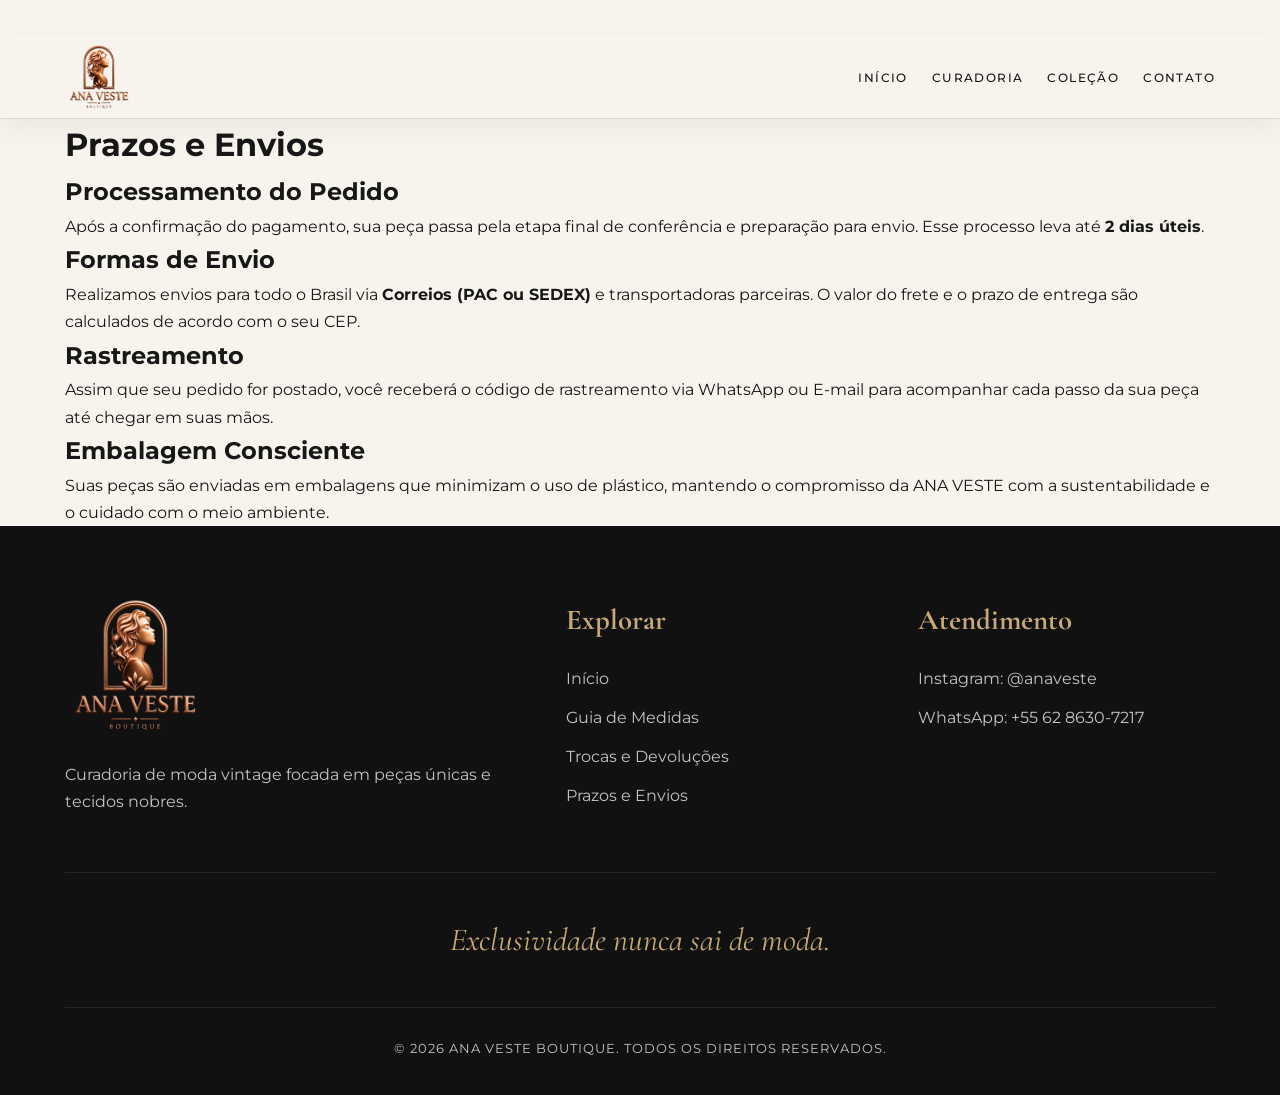
<file: envios.html>
<!DOCTYPE html>
<html lang="pt-br">
<head>
    <meta charset="UTF-8">
    <meta name="viewport" content="width=device-width, initial-scale=1.0">
    <title>Prazos e Envios | ANA VESTE</title>
    <link rel="stylesheet" href="assets/css/style.css">
    <link href="https://fonts.googleapis.com/css2?family=Cormorant+Garamond:ital,wght@0,400;0,600;0,700;1,400&family=Montserrat:wght@300;400;500;600&display=swap" rel="stylesheet">
</head>
<body>
    <header>
        <nav class="container">
            <div class="logo">
                <a href="index.html"><img src="assets/img/logo.png" alt="Ana Veste Boutique"></a>
            </div>
            <ul class="nav-links">
                <li><a href="index.html#home">Início</a></li>
                <li><a href="index.html#sobre">Curadoria</a></li>
                <li><a href="index.html#colecao">Coleção</a></li>
                <li><a href="index.html#contato">Contato</a></li>
            </ul>
        </nav>
    </header>

    <div class="page-header">
        <div class="container">
            <h1>Prazos e Envios</h1>
        </div>
    </div>

    <main class="page-content container">
        <h2>Processamento do Pedido</h2>
        <p>Após a confirmação do pagamento, sua peça passa pela etapa final de conferência e preparação para envio. Esse processo leva até <strong>2 dias úteis</strong>.</p>
        
        <h2>Formas de Envio</h2>
        <p>Realizamos envios para todo o Brasil via <strong>Correios (PAC ou SEDEX)</strong> e transportadoras parceiras. O valor do frete e o prazo de entrega são calculados de acordo com o seu CEP.</p>
        
        <h2>Rastreamento</h2>
        <p>Assim que seu pedido for postado, você receberá o código de rastreamento via WhatsApp ou E-mail para acompanhar cada passo da sua peça até chegar em suas mãos.</p>
        
        <h2>Embalagem Consciente</h2>
        <p>Suas peças são enviadas em embalagens que minimizam o uso de plástico, mantendo o compromisso da ANA VESTE com a sustentabilidade e o cuidado com o meio ambiente.</p>
    </main>

    <footer id="contato">
        <div class="container">
            <div class="footer-grid">
                <div class="footer-brand">
                    <img src="assets/img/logo.png" alt="Ana Veste Boutique Logo">
                    <p>Curadoria de moda vintage focada em peças únicas e tecidos nobres.</p>
                </div>
                <div class="footer-nav">
                    <h3 class="footer-title">Explorar</h3>
                    <ul class="footer-links">
                        <li><a href="index.html">Início</a></li>
                        <li><a href="guia-medidas.html">Guia de Medidas</a></li>
                        <li><a href="trocas.html">Trocas e Devoluções</a></li>
                        <li><a href="envios.html">Prazos e Envios</a></li>
                    </ul>
                </div>
                <div class="footer-contact">
                    <h3 class="footer-title">Atendimento</h3>
                    <p>Instagram: <a href="https://instagram.com/anaveste" target="_blank">@anaveste</a></p>
                    <p>WhatsApp: +55 62 8630-7217</p>
                </div>
            </div>
            <div class="footer-phrase">
                <p>Exclusividade nunca sai de moda.</p>
            </div>
            <div class="footer-bottom">
                <p>© 2026 ANA VESTE BOUTIQUE. TODOS OS DIREITOS RESERVADOS.</p>
            </div>
        </div>
    </footer>
</body>
</html>
</file>
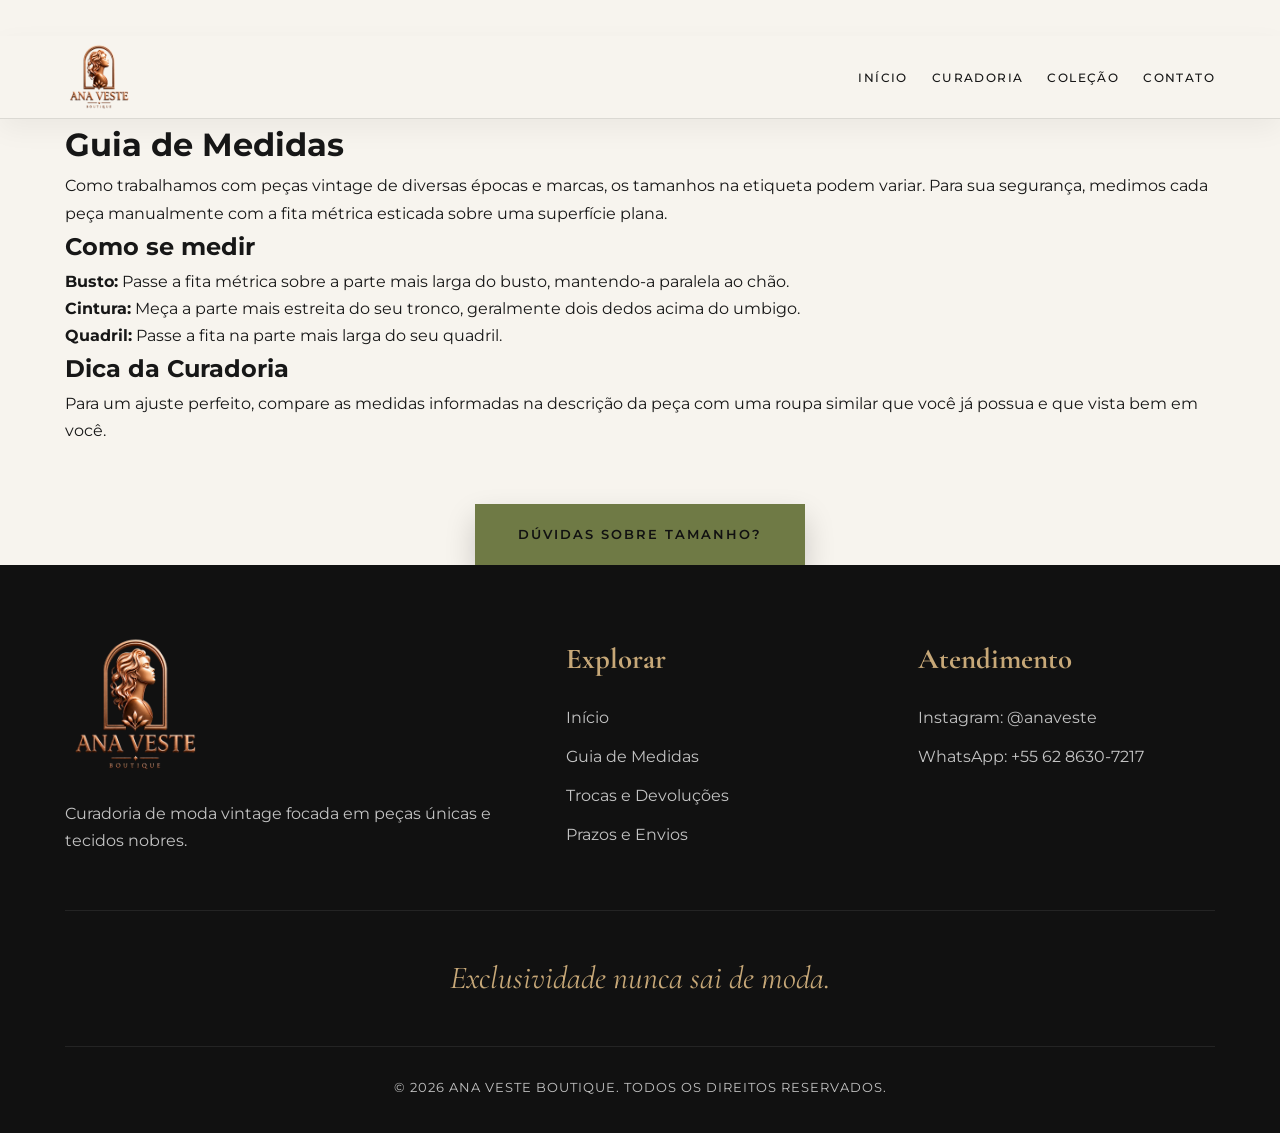
<file: guia-medidas.html>
<!DOCTYPE html>
<html lang="pt-br">
<head>
    <meta charset="UTF-8">
    <meta name="viewport" content="width=device-width, initial-scale=1.0">
    <title>Guia de Medidas | ANA VESTE</title>
    <link rel="stylesheet" href="assets/css/style.css">
    <link href="https://fonts.googleapis.com/css2?family=Cormorant+Garamond:ital,wght@0,400;0,600;0,700;1,400&family=Montserrat:wght@300;400;500;600&display=swap" rel="stylesheet">
</head>
<body>
    <header>
        <nav class="container">
            <div class="logo">
                <a href="index.html"><img src="assets/img/logo.png" alt="Ana Veste Boutique"></a>
            </div>
            <ul class="nav-links">
                <li><a href="index.html#home">Início</a></li>
                <li><a href="index.html#sobre">Curadoria</a></li>
                <li><a href="index.html#colecao">Coleção</a></li>
                <li><a href="index.html#contato">Contato</a></li>
            </ul>
        </nav>
    </header>

    <div class="page-header">
        <div class="container">
            <h1>Guia de Medidas</h1>
        </div>
    </div>

    <main class="page-content container">
        <p>Como trabalhamos com peças vintage de diversas épocas e marcas, os tamanhos na etiqueta podem variar. Para sua segurança, medimos cada peça manualmente com a fita métrica esticada sobre uma superfície plana.</p>
        
        <h2>Como se medir</h2>
        <p><strong>Busto:</strong> Passe a fita métrica sobre a parte mais larga do busto, mantendo-a paralela ao chão.</p>
        <p><strong>Cintura:</strong> Meça a parte mais estreita do seu tronco, geralmente dois dedos acima do umbigo.</p>
        <p><strong>Quadril:</strong> Passe a fita na parte mais larga do seu quadril.</p>
        
        <h2>Dica da Curadoria</h2>
        <p>Para um ajuste perfeito, compare as medidas informadas na descrição da peça com uma roupa similar que você já possua e que vista bem em você.</p>
        
        <div style="margin-top: 60px; text-align: center;">
            <a href="https://wa.me/556286307217" class="btn" style="background-color: var(--accent); border-color: var(--accent);">Dúvidas sobre tamanho?</a>
        </div>
    </main>

    <footer id="contato">
        <div class="container">
            <div class="footer-grid">
                <div class="footer-brand">
                    <img src="assets/img/logo.png" alt="Ana Veste Boutique Logo">
                    <p>Curadoria de moda vintage focada em peças únicas e tecidos nobres.</p>
                </div>
                <div class="footer-nav">
                    <h3 class="footer-title">Explorar</h3>
                    <ul class="footer-links">
                        <li><a href="index.html">Início</a></li>
                        <li><a href="guia-medidas.html">Guia de Medidas</a></li>
                        <li><a href="trocas.html">Trocas e Devoluções</a></li>
                        <li><a href="envios.html">Prazos e Envios</a></li>
                    </ul>
                </div>
                <div class="footer-contact">
                    <h3 class="footer-title">Atendimento</h3>
                    <p>Instagram: <a href="https://instagram.com/anaveste" target="_blank">@anaveste</a></p>
                    <p>WhatsApp: +55 62 8630-7217</p>
                </div>
            </div>
            <div class="footer-phrase">
                <p>Exclusividade nunca sai de moda.</p>
            </div>
            <div class="footer-bottom">
                <p>© 2026 ANA VESTE BOUTIQUE. TODOS OS DIREITOS RESERVADOS.</p>
            </div>
        </div>
    </footer>
</body>
</html>
</file>
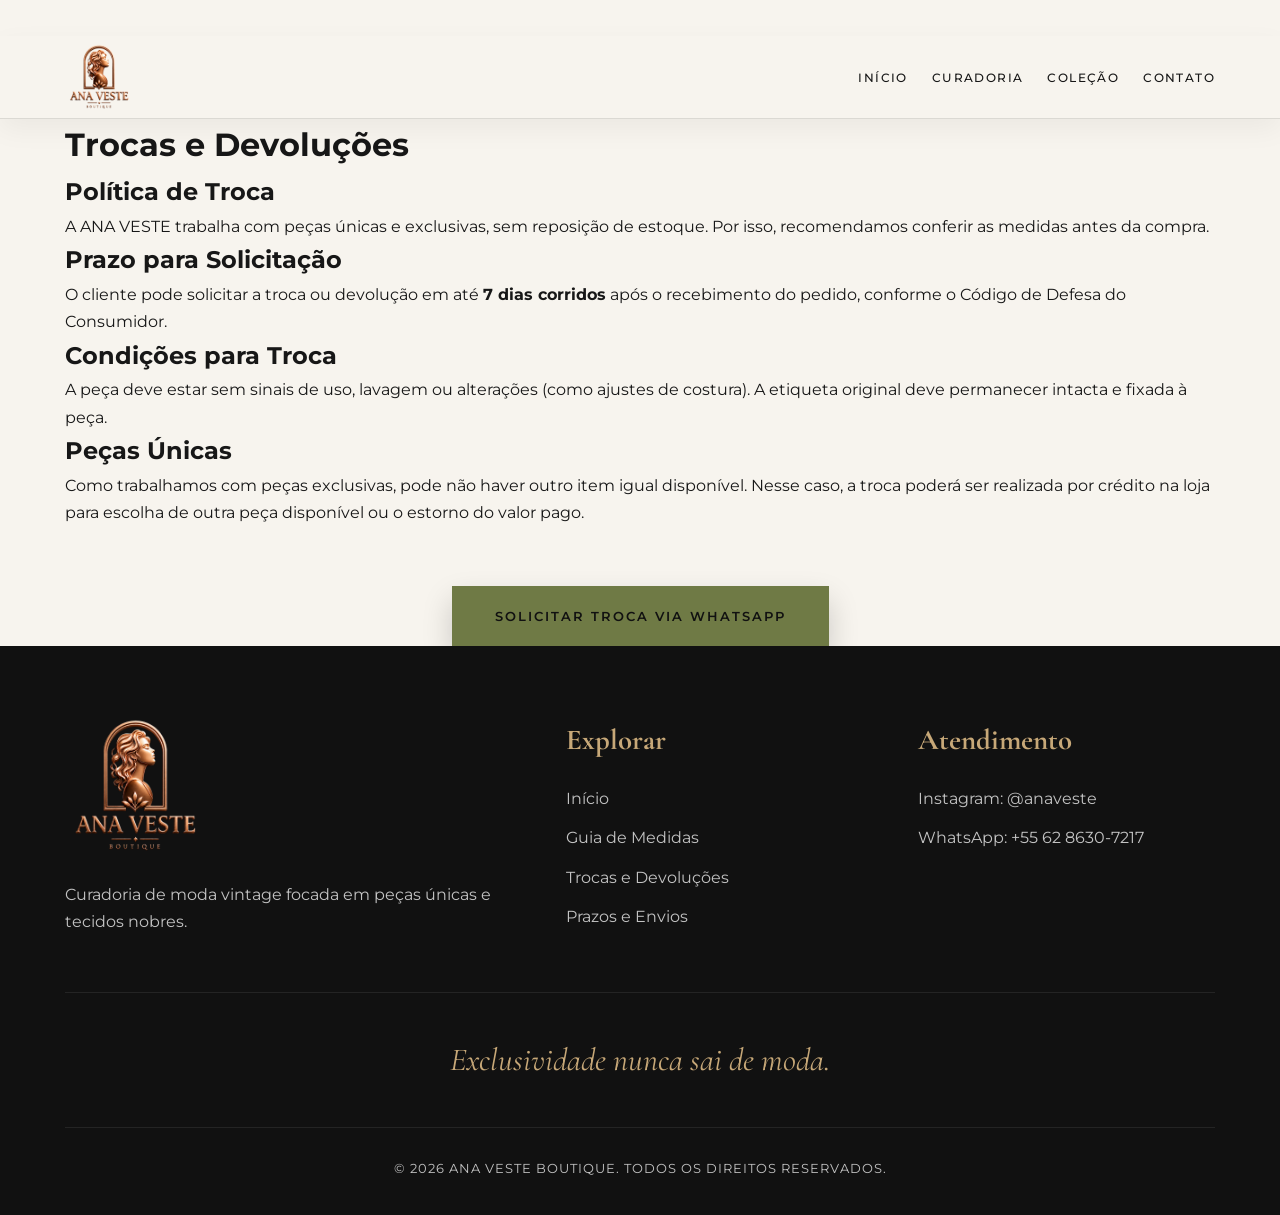
<file: trocas.html>
<!DOCTYPE html>
<html lang="pt-br">
<head>
    <meta charset="UTF-8">
    <meta name="viewport" content="width=device-width, initial-scale=1.0">
    <title>Trocas e Devoluções | ANA VESTE</title>
    <link rel="stylesheet" href="assets/css/style.css">
    <link href="https://fonts.googleapis.com/css2?family=Cormorant+Garamond:ital,wght@0,400;0,600;0,700;1,400&family=Montserrat:wght@300;400;500;600&display=swap" rel="stylesheet">
</head>
<body>
    <header>
        <nav class="container">
            <div class="logo">
                <a href="index.html"><img src="assets/img/logo.png" alt="Ana Veste Boutique"></a>
            </div>
            <ul class="nav-links">
                <li><a href="index.html#home">Início</a></li>
                <li><a href="index.html#sobre">Curadoria</a></li>
                <li><a href="index.html#colecao">Coleção</a></li>
                <li><a href="index.html#contato">Contato</a></li>
            </ul>
        </nav>
    </header>

    <div class="page-header">
        <div class="container">
            <h1>Trocas e Devoluções</h1>
        </div>
    </div>

    <main class="page-content container">
        <h2>Política de Troca</h2>
        <p>A ANA VESTE trabalha com peças únicas e exclusivas, sem reposição de estoque. Por isso, recomendamos conferir as medidas antes da compra.</p>
        
        <h2>Prazo para Solicitação</h2>
        <p>O cliente pode solicitar a troca ou devolução em até <strong>7 dias corridos</strong> após o recebimento do pedido, conforme o Código de Defesa do Consumidor.</p>
        
        <h2>Condições para Troca</h2>
        <p>A peça deve estar sem sinais de uso, lavagem ou alterações (como ajustes de costura). A etiqueta original deve permanecer intacta e fixada à peça.</p>
        
        <h2>Peças Únicas</h2>
        <p>Como trabalhamos com peças exclusivas, pode não haver outro item igual disponível. Nesse caso, a troca poderá ser realizada por crédito na loja para escolha de outra peça disponível ou o estorno do valor pago.</p>
        
        <div style="margin-top: 60px; text-align: center;">
            <a href="https://wa.me/556286307217" class="btn" style="background-color: var(--accent); border-color: var(--accent);">Solicitar Troca via WhatsApp</a>
        </div>
    </main>

    <footer id="contato">
        <div class="container">
            <div class="footer-grid">
                <div class="footer-brand">
                    <img src="assets/img/logo.png" alt="Ana Veste Boutique Logo">
                    <p>Curadoria de moda vintage focada em peças únicas e tecidos nobres.</p>
                </div>
                <div class="footer-nav">
                    <h3 class="footer-title">Explorar</h3>
                    <ul class="footer-links">
                        <li><a href="index.html">Início</a></li>
                        <li><a href="guia-medidas.html">Guia de Medidas</a></li>
                        <li><a href="trocas.html">Trocas e Devoluções</a></li>
                        <li><a href="envios.html">Prazos e Envios</a></li>
                    </ul>
                </div>
                <div class="footer-contact">
                    <h3 class="footer-title">Atendimento</h3>
                    <p>Instagram: <a href="https://instagram.com/anaveste" target="_blank">@anaveste</a></p>
                    <p>WhatsApp: +55 62 8630-7217</p>
                </div>
            </div>
            <div class="footer-phrase">
                <p>Exclusividade nunca sai de moda.</p>
            </div>
            <div class="footer-bottom">
                <p>© 2026 ANA VESTE BOUTIQUE. TODOS OS DIREITOS RESERVADOS.</p>
            </div>
        </div>
    </footer>
</body>
</html>
</file>
<file: assets/css/style.css>
/* =========================
   VARIÁVEIS
========================= */
:root {
    --primary: #8B4513;
    --secondary: #D2B48C;
    --accent: #556B2F;

    --bg-light: #FDFBF7;
    --bg-dark: #1A1A1A;

    --text-main: #222222;
    --text-muted: #666666;
    --text-light: #FFFFFF;

    --font-heading: 'Cormorant Garamond', serif;
    --font-body: 'Montserrat', sans-serif;

    --container-width: 1200px;

    --transition: all 0.35s ease;
}

/* =========================
   RESET
========================= */
* {
    margin: 0;
    padding: 0;
    box-sizing: border-box;
}

html {
    scroll-behavior: smooth;
}

body {
    font-family: var(--font-body);
    background: var(--bg-light);
    color: var(--text-main);
    line-height: 1.7;
    -webkit-font-smoothing: antialiased;
}

img {
    max-width: 100%;
    display: block;
}

a {
    text-decoration: none;
    color: inherit;
    transition: var(--transition);
}

ul {
    list-style: none;
}

.container {
    max-width: var(--container-width);
    margin: 0 auto;
    padding: 0 25px;
}

/* =========================
   HEADER
========================= */
header {
    background: rgba(253, 251, 247, 0.97);
    backdrop-filter: blur(8px);

    position: fixed;
    top: 0;

    width: 100%;

    z-index: 1000;

    border-bottom: 1px solid rgba(0,0,0,0.05);
}

nav {
    display: flex;
    justify-content: space-between;
    align-items: center;

    min-height: 82px;
}

.logo img {
    height: 76px;
    object-fit: contain;
}



/* =========================
   MENU
========================= */
.nav-links {
    display: flex;
    align-items: center;
    gap: 28px;
}

.nav-links a {
    font-size: 0.76rem;
    font-weight: 500;

    text-transform: uppercase;
    letter-spacing: 2px;

    color: var(--text-main);
}

.nav-links a:hover {
    color: var(--primary);
}

/* =========================
   BOTÃO RASTREIO
========================= */
.btn-rastreio {
    display: inline-block;

    padding: 10px 18px;

    border: 1px solid var(--primary);
    border-radius: 999px;

    color: var(--primary);

    font-size: 0.72rem;
    font-weight: 600;
    letter-spacing: 1.4px;
}

.btn-rastreio:hover {
    background: var(--primary);
    color: #fff;
}

/* =========================
   HERO
========================= */
.hero {
    height: 100vh;

    padding-top: 82px;

    background:
        linear-gradient(rgba(0,0,0,0.20), rgba(0,0,0,0.20)),
        url('../img/hero_banner.png');

    background-size: cover;
    background-position: top center;

    display: flex;
    align-items: center;

    color: var(--text-light);
}

.hero-content {
    max-width: 800px;
}

.hero h1 {
    font-family: var(--font-heading);

    font-size: 5.2rem;
    line-height: 1;

    margin-bottom: 28px;

    font-weight: 600;
}

.hero p {
    font-size: 1.35rem;
    font-weight: 300;

    max-width: 620px;

    margin-bottom: 40px;
}

.btn {
    display: inline-block;

    background: var(--primary);
    color: #fff;

    padding: 18px 42px;

    border-radius: 999px;

    text-transform: uppercase;
    letter-spacing: 2px;

    font-size: 0.82rem;
    font-weight: 600;
}

.btn:hover {
    transform: translateY(-2px);
}

/* =========================
   SOBRE
========================= */
.about {
    padding: 90px 0 60px;
}

.about-grid {

    display: grid;

    grid-template-columns: 1fr 1fr;

    gap: 70px;

    align-items: center;
}

.about-image img {

    border-radius: 18px;
}

.about-text h2 {

    font-family: var(--font-heading);

    font-size: clamp(2.4rem, 7vw, 4.8rem);

    line-height: 0.98;

    letter-spacing: -1px;

    max-width: 320px;

    color: var(--primary);

    margin-bottom: 24px;
}

.about-text p {

    color: var(--text-muted);

    margin-bottom: 16px;

    font-size: 1rem;

    line-height: 1.8;
}

/* =========================
   FOTO EDITORIAL
========================= */
.editorial-banner {
    padding: 10px 0 45px;
}

.editorial-banner .container {
    position: relative;
}

.editorial-banner img {
    width: 100%;
    height: 520px;

    object-fit: cover;

    border-radius: 14px;
}

/* sombra sobre imagem */
.editorial-banner .container::after {
    content: "";

    position: absolute;
    inset: 0;

    border-radius: 14px;

    background:
        linear-gradient(
            to top,
            rgba(0,0,0,0.55),
            rgba(0,0,0,0.05)
        );
}

/* texto editorial */
.editorial-text {
    position: absolute;

    left: 40px;
    bottom: 40px;

    z-index: 2;

    max-width: 460px;

    color: #fff;
}

.editorial-text h2 {
    font-family: var(--font-heading);

    font-size: 3.1rem;
    line-height: 1.05;

    margin-bottom: 14px;
}

.editorial-text p {
    font-size: 1rem;
    line-height: 1.7;

    color: rgba(255,255,255,0.92);
}

/* =========================
   COLEÇÃO
========================= */
.collection {
    padding: 60px 0 70px;
}

/* título seção */
.section-title {
    text-align: center;

    margin-bottom: 45px;
}

.section-title h2 {
    font-family: var(--font-heading);

    font-size: 4rem;

    color: var(--primary);

    margin-bottom: 10px;
}

.section-title p {
    color: var(--text-muted);
}

/* grid produtos */
.product-grid {
    display: grid;

    grid-template-columns:
        repeat(auto-fill, minmax(340px, 1fr));

    gap: 22px;
}

/* card */
.product-card {
    background: #fff;

    transition: var(--transition);
}

.product-card:hover {
    transform: translateY(-6px);
}

/* imagem */
.product-image {
    position: relative;

    height: 500px;

    overflow: hidden;
}

.product-image img {
    width: 100%;
    height: 100%;

    object-fit: cover;
}

/* tag */
.exclusive-tag {
    position: absolute;

    top: 20px;
    right: 20px;

    background: var(--primary);
    color: #fff;

    padding: 8px 14px;

    font-size: 0.7rem;
    font-weight: 700;

    text-transform: uppercase;
}

/* infos */
.product-info {
    padding: 22px 0;
}

.product-info h3 {
    font-family: var(--font-heading);

    font-size: 2rem;

    margin-bottom: 8px;
}

.price {
    font-size: 1.2rem;
    font-weight: 600;

    color: var(--primary);

    margin-bottom: 12px;
}

/* detalhes dropdown */
.details-dropdown {
    margin: 12px 0 18px;
}

.details-dropdown summary {
    cursor: pointer;

    font-weight: 600;

    list-style: none;
}

.details-dropdown summary::-webkit-details-marker {
    display: none;
}

.details-dropdown summary::after {
    content: " +";
}

.details-dropdown[open] summary::after {
    content: " −";
}

.details-dropdown p {
    margin-top: 10px;

    font-size: 0.95rem;
    line-height: 1.6;

    color: var(--text-muted);
}

/* botão comprar */
.btn-buy {
    display: inline-block;

    width: 100%;

    background: var(--accent);
    color: #fff;

    padding: 15px;

    border-radius: 999px;

    text-align: center;

    font-size: 0.78rem;
    font-weight: 600;

    text-transform: uppercase;
    letter-spacing: 1.5px;

    transition:
        transform 0.22s ease,
        box-shadow 0.22s ease,
        background-color 0.22s ease;
}

.btn-buy:hover {
    background: #25D366;

    transform: translateY(-2px);

    box-shadow:
        0 8px 18px rgba(37, 211, 102, 0.28);
}

/* =========================
   WHATSAPP
========================= */
.whatsapp-float {
    position: fixed;

    right: 28px;
    bottom: 28px;

    width: 48px;
    height: 48px;

    background: transparent;

    border-radius: 50%;

    display: flex;
    justify-content: center;
    align-items: center;

    box-shadow: none;

    z-index: 1000;
}

.whatsapp-float img {
    width: 44px;
    filter: drop-shadow(0 10px 18px rgba(0,0,0,0.22));
}

/* =========================
   FOOTER
========================= */
footer {
    position: relative;

    overflow: hidden;

    background: var(--bg-dark);

    color: rgba(255,255,255,0.75);

    padding: 70px 0 35px;
}

.footer-grid {
    display: grid;

    grid-template-columns: 1.5fr 1fr 1fr;

    gap: 55px;

    margin-bottom: 50px;
}

.footer-brand img {
    height: 140px;

    margin-bottom: 25px;
}

.footer-title {
    font-family: var(--font-heading);

    font-size: 1.8rem;

    color: var(--secondary);

    margin-bottom: 20px;
}

.footer-links li {
    margin-bottom: 12px;
}

.footer-links a:hover,
.footer-contact a:hover {
    color: var(--secondary);

    transform: translateX(4px);
}

.footer-contact p {
    margin-bottom: 12px;
}

.footer-phrase {
    text-align: center;

    padding: 40px 0;

    border-top: 1px solid rgba(255,255,255,0.08);
    border-bottom: 1px solid rgba(255,255,255,0.08);

    margin-bottom: 30px;
}

.footer-phrase p {
    font-family: var(--font-heading);

    font-size: 2rem;
    font-style: italic;

    color: var(--secondary);
}

.footer-bottom {
    text-align: center;

    font-size: 0.8rem;
    letter-spacing: 1px;
}/* =========================
   MOBILE
========================= */
@media (max-width: 768px) {

    /* =========================
       HEADER
    ========================= */
    nav {
        min-height: 74px;
    }

    .logo img {
        height: 62px;
    }

    .nav-links {
        display: none;
    }

    .container {
        padding: 0 20px;
    }

    /* =========================
       HERO
    ========================= */
    .hero {

        height: auto;

        min-height: 100vh;

        padding-top: 110px;

        padding-bottom: 60px;

        background-position: center center;
    }

    .hero-content {

        padding-top: 10px;

        max-width: 100%;
    }

    .hero h1 {

        font-size: 3rem;

        line-height: 0.95;

        letter-spacing: -1px;

        margin-bottom: 22px;

        max-width: 320px;
    }

    .hero p {

        font-size: 1rem;

        line-height: 1.7;

        max-width: 100%;

        color: rgba(255,255,255,0.96);

        text-shadow:
            0 2px 12px rgba(0,0,0,0.45);

        margin-bottom: 30px;
    }

    .btn {

        width: 100%;

        text-align: center;

        padding: 18px 24px;

        font-size: 0.78rem;
    }

    /* =========================
       SOBRE
    ========================= */
    .about {

        padding: 38px 0 30px;
    }

    .about-grid {

        grid-template-columns: 1fr;

        gap: 35px;
    }

    .about-image img {

        border-radius: 16px;
    }

    .about-text {

        width: 100%;
    }

    .about-text h2 {

        font-size: 3.2rem;

        line-height: 0.92;

        letter-spacing: -1px;

        margin-bottom: 18px;

        max-width: 100%;
    }

    .about-text p {

        font-size: 0.98rem;

        line-height: 1.75;

        margin-bottom: 16px;
    }

    /* =========================
       EDITORIAL
    ========================= */
    .editorial-banner {

        padding: 0 0 25px;
    }

    .editorial-banner img {

        height: 420px;

        border-radius: 16px;
    }

    .editorial-text {

        left: 22px;
        right: 22px;
        bottom: 26px;

        max-width: 100%;
    }

    .editorial-text h2 {

        font-size: 2.1rem;

        line-height: 1;
    }

    .editorial-text p {

        font-size: 0.95rem;

        line-height: 1.7;
    }

    /* =========================
       COLEÇÃO
    ========================= */
    .collection {

        padding: 45px 0 50px;
    }

    .section-title {

        margin-bottom: 28px;
    }

    .section-title h2 {

        font-size: 2.6rem;

        line-height: 1;
    }

    .product-grid {

        grid-template-columns: 1fr;

        gap: 24px;
    }

    .product-card {

        border-radius: 16px;

        overflow: hidden;
    }

    .product-image {

        height: 430px;
    }

    .product-info {

        text-align: center;

        padding: 20px 16px 24px;
    }

    .product-info h3 {

        font-size: 1.8rem;

        margin-bottom: 8px;
    }

    .price {

        font-size: 1.15rem;

        margin-bottom: 14px;

        text-align: center;
    }

    .details-dropdown {

        margin: 10px 0 18px;
    }

    .details-dropdown summary {

        text-align: center;
    }

    .details-dropdown p {

        font-size: 0.94rem;

        line-height: 1.65;

        text-align: center;
    }

    /* =========================
       BOTÃO WHATSAPP
    ========================= */
    .btn-buy {

        display: inline-block;

        width: 100%;

        background-color: var(--accent);

        color: #fff;

        padding: 17px;

        text-align: center;

        font-weight: 600;

        text-transform: uppercase;

        letter-spacing: 1.5px;

        font-size: 0.78rem;

        border-radius: 999px;

        transition:
            transform 0.25s ease,
            box-shadow 0.25s ease,
            background-color 0.25s ease;
    }

    .btn-buy:hover {

        background-color: #25D366;

        transform:
            translateY(-2px)
            scale(1.02);

        box-shadow:
            0 10px 24px rgba(37, 211, 102, 0.30);

        animation: buyShake 0.30s ease-in-out 2;
    }

    .btn-buy:active {

        background-color: #25D366;

        transform: scale(0.98);

        animation: buyShake 0.25s ease-in-out;
    }

    /* =========================
       FOOTER
    ========================= */
    footer {

        padding: 50px 0 30px;
    }

    .footer-grid {

        grid-template-columns: 1fr;

        gap: 35px;

        text-align: center;
    }

    .footer-brand {

        display: flex;

        flex-direction: column;

        align-items: center;
    }

    .footer-brand img {

        height: 110px;
    }

    .footer-title {

        font-size: 1.6rem;
    }

    .footer-phrase p {

        font-size: 1.7rem;
    }

    /* =========================
       WHATSAPP FLOAT
    ========================= */
    .whatsapp-float {

        width: 68px;
        height: 68px;

        right: 14px;
        bottom: 24px;
    }

    .whatsapp-float img {

        width: 34px;
    }
}

/* ========================================
   ANIMAÇÃO BOTÃO WHATSAPP
======================================== */

@keyframes buyShake {

    0% {
        transform: translateX(0);
    }

    25% {
        transform: translateX(-2px);
    }

    50% {
        transform: translateX(2px);
    }

    75% {
        transform: translateX(-2px);
    }

    100% {
        transform: translateX(0);
    }
}

/* ========================================
   PREÇO COM DESCONTO
======================================== */

.price-box {

    display: flex;

    align-items: center;

    gap: 10px;

    flex-wrap: wrap;

    margin-bottom: 14px;
}

.old-price {

    font-size: 0.95rem;

    color: #888;

    text-decoration: line-through;
}

.price {

    margin: 0;

    font-size: 1.2rem;

    font-weight: 700;

    color: var(--primary);
}

.discount-badge {

    background: #c62828;

    color: #fff;

    font-size: 0.70rem;

    font-weight: 700;

    padding: 4px 9px;

    border-radius: 999px;

    letter-spacing: 0.5px;
}

/* ========================================
   EFEITO LINKS FOOTER
======================================== */

.footer-links a,
.footer-contact a {

    display: inline-block;

    transition:
        transform 0.25s ease,
        color 0.25s ease,
        letter-spacing 0.25s ease;
}

/* efeito hover */
.footer-links a:hover,
.footer-contact a:hover {

    color: var(--secondary);

    transform: translateX(6px);

    letter-spacing: 0.4px;
}

/* ========================================
   NANAVESTE - ACABAMENTO ECOMMERCE
======================================== */

:root {
    --primary: #101010;
    --secondary: #c7a878;
    --accent: #6f7a45;
    --bg-light: #f7f4ee;
    --bg-soft: #eee7da;
    --text-main: #171717;
    --text-muted: #68625a;
    --line: rgba(23, 23, 23, 0.12);
    --shadow-soft: 0 18px 42px rgba(0, 0, 0, 0.10);
}

body {
    background: var(--bg-light);
    padding-top: 118px;
}

.top-bar {
    position: fixed;
    top: 0;
    left: 0;
    right: 0;
    z-index: 1100;
    min-height: 36px;
    padding: 6px 24px;
    display: flex;
    align-items: center;
    justify-content: center;
    gap: 18px;
    background: #111;
    color: #fff;
    font-size: 0.70rem;
    line-height: 1.2;
    letter-spacing: 1.3px;
    text-transform: uppercase;
}

.top-promo,
.top-action,
.top-track {
    white-space: nowrap;
}

.top-promo {
    font-weight: 700;
}

.top-action {
    color: #fff;
    font-weight: 700;
    border-bottom: 1px solid rgba(255, 255, 255, 0.75);
}

.top-track {
    color: rgba(255,255,255,0.82);
    border-bottom: 1px solid rgba(255,255,255,0.35);
}

.top-frete {
    color: #40c463;
    font-weight: 800;
    white-space: nowrap;
}

.top-countdown {
    display: grid;
    grid-template-columns: auto auto auto auto auto;
    align-items: center;
    justify-items: center;
    column-gap: 5px;
    min-width: 120px;
    color: #fff;
}

.top-countdown span,
.top-countdown b {
    font-size: 1rem;
    font-weight: 700;
    line-height: 1;
}

.top-countdown small {
    grid-column: 1 / -1;
    margin-top: 2px;
    color: rgba(255,255,255,0.72);
    font-size: 0.52rem;
    font-weight: 600;
    letter-spacing: 0.8px;
}

header {
    top: 36px;
    background: rgba(247, 244, 238, 0.96);
    box-shadow: 0 10px 28px rgba(0, 0, 0, 0.05);
    border-bottom: 1px solid var(--line);
}

nav {
    min-height: 82px;
}

.logo img {
    height: 68px;
    filter: contrast(1.08);
}

.logo a {
    display: grid;
    gap: 2px;
    min-width: 150px;
}

.logo-mark,
.footer-logo {
    font-family: var(--font-heading);
    font-size: 1.7rem;
    font-weight: 700;
    line-height: 1;
    letter-spacing: 1.8px;
    color: #111;
}

.logo small {
    font-size: 0.58rem;
    font-weight: 600;
    letter-spacing: 2.2px;
    text-transform: uppercase;
    color: var(--text-muted);
}

.mobile-icon-btn,
.mobile-cart-btn,
.mobile-search {
    display: none;
}

.nav-links {
    gap: 24px;
}

.nav-links a {
    position: relative;
    font-size: 0.72rem;
    letter-spacing: 1.4px;
}

.nav-links a:not(.btn-rastreio)::after {
    content: "";
    position: absolute;
    left: 0;
    right: 0;
    bottom: -8px;
    height: 1px;
    background: currentColor;
    transform: scaleX(0);
    transform-origin: center;
    transition: transform 0.25s ease;
}

.nav-links a:hover::after {
    transform: scaleX(1);
}

.btn-rastreio {
    position: relative;
    overflow: hidden;
    border-color: #111;
    color: #111;
    border-radius: 0;
    padding: 12px 18px;
    isolation: isolate;
}

.btn-rastreio:hover {
    background: transparent;
    color: #168a43;
    border-color: #168a43;
    box-shadow: inset 0 0 0 1px #168a43;
}

.nav-links .btn-rastreio:hover {
    color: #168a43;
}

.btn-rastreio::before {
    content: "";
    position: absolute;
    inset: 0;
    border: 1px solid #25d366;
    transform: translateX(-105%);
    transition: transform 0.34s ease;
    z-index: -1;
}

.btn-rastreio:hover::before {
    transform: translateX(0);
}

.btn-rastreio::after {
    display: none;
}

.hero {
    min-height: calc(100vh - 118px);
    height: auto;
    padding-top: 0;
    background:
        linear-gradient(90deg, rgba(0,0,0,0.72), rgba(0,0,0,0.26) 52%, rgba(0,0,0,0.08)),
        url('../img/hero_banner.png');
    background-position: center top;
}

.hero-content {
    padding-top: 8vh;
    padding-bottom: 10vh;
}

.hero-kicker {
    display: inline-block;
    margin-bottom: 20px;
    padding: 9px 13px;
    background: rgba(255,255,255,0.14);
    border: 1px solid rgba(255,255,255,0.30);
    color: rgba(255,255,255,0.92);
    font-size: 0.72rem;
    font-weight: 600;
    letter-spacing: 1.8px;
    text-transform: uppercase;
}

.hero h1 {
    max-width: 680px;
    font-size: clamp(3.4rem, 8vw, 7.2rem);
    line-height: 0.92;
    margin-bottom: 26px;
}

.hero p {
    max-width: 560px;
    font-size: 1.06rem;
    line-height: 1.8;
}

.hero-actions {
    display: flex;
    align-items: center;
    gap: 14px;
    flex-wrap: wrap;
}

.btn,
.btn-buy {
    border-radius: 0;
}

.btn {
    background: #fff;
    color: #111;
    border: 1px solid #fff;
    box-shadow: 0 14px 30px rgba(0,0,0,0.18);
}

.btn-outline {
    background: transparent;
    color: #fff;
    box-shadow: none;
}

.btn:hover,
.btn-buy:hover,
.product-card:hover {
    transform: translateY(-4px);
}

.service-strip {
    background: #111;
    color: #fff;
}

.service-grid {
    display: grid;
    grid-template-columns: repeat(4, 1fr);
    gap: 1px;
    padding-top: 0;
    padding-bottom: 0;
}

.service-grid div {
    padding: 22px 24px;
    border-left: 1px solid rgba(255,255,255,0.13);
}

.service-grid div:last-child {
    border-right: 1px solid rgba(255,255,255,0.13);
}

.service-grid strong,
.service-grid span {
    display: block;
}

.service-grid strong {
    margin-bottom: 4px;
    font-size: 0.78rem;
    letter-spacing: 1.3px;
    text-transform: uppercase;
}

.service-grid span {
    color: rgba(255,255,255,0.66);
    font-size: 0.86rem;
    line-height: 1.5;
}

.about {
    padding-top: 96px;
}

.about-grid {
    gap: 86px;
}

.about-image img,
.editorial-banner img {
    border-radius: 0;
    box-shadow: var(--shadow-soft);
}

.about-text h2,
.section-title h2 {
    color: #111;
}

.about-text h2 {
    max-width: 440px;
}

.editorial-banner {
    padding: 20px 0 70px;
}

.editorial-banner .container::after,
.editorial-banner img {
    border-radius: 0;
}

.editorial-text {
    left: 54px;
    bottom: 48px;
    max-width: 560px;
}

.editorial-text h2 {
    font-size: clamp(2.4rem, 5vw, 4.8rem);
}

.collection {
    padding-top: 78px;
}

.section-title {
    display: flex;
    align-items: end;
    justify-content: space-between;
    gap: 24px;
    text-align: left;
    border-top: 1px solid var(--line);
    padding-top: 34px;
}

.section-title h2 {
    font-size: clamp(2.8rem, 5vw, 5.2rem);
}

.section-title p {
    max-width: 260px;
    text-align: right;
    font-size: 0.84rem;
    letter-spacing: 1px;
    text-transform: uppercase;
}

.product-grid {
    grid-template-columns: repeat(3, minmax(0, 1fr));
    gap: 28px;
}

.product-card {
    background: transparent;
    border-radius: 0;
    overflow: visible;
}

.product-image {
    height: auto;
    aspect-ratio: 3 / 4.25;
    background: var(--bg-soft);
    box-shadow: var(--shadow-soft);
}

.product-image img {
    transition: transform 0.45s ease;
}

.product-card:hover .product-image img {
    transform: scale(1.04);
}

.exclusive-tag {
    top: 14px;
    left: 14px;
    right: auto;
    background: #fff;
    color: #111;
    border: 1px solid rgba(0,0,0,0.08);
    box-shadow: 0 8px 24px rgba(0,0,0,0.10);
}

.product-info {
    padding: 18px 0 0;
}

.product-info h3 {
    font-size: 1.55rem;
    line-height: 1.05;
}

.price-box {
    gap: 9px;
}

.price,
.old-price {
    font-family: var(--font-body);
}

.price {
    color: #111;
}

.discount-badge {
    background: #a32020;
    border-radius: 0;
}

.details-dropdown {
    border-top: 1px solid var(--line);
    border-bottom: 1px solid var(--line);
    padding: 12px 0;
}

.details-dropdown summary {
    font-size: 0.78rem;
    letter-spacing: 1px;
    text-transform: uppercase;
}

.btn-buy {
    background: #111;
    padding: 16px;
}

.btn-buy:hover {
    background: #233d2c;
}

footer {
    background: #111;
}

.footer-logo {
    margin-bottom: 22px;
    color: #fff;
}

@media (max-width: 980px) {
    body {
        padding-top: 110px;
    }

    .top-bar {
        min-height: 34px;
        gap: 12px;
        padding: 8px 12px;
        font-size: 0.64rem;
        justify-content: space-between;
    }

    .top-promo,
    .top-track {
        display: none;
    }

    .top-countdown {
        min-width: 96px;
        column-gap: 4px;
    }

    .top-countdown span,
    .top-countdown b {
        font-size: 0.88rem;
    }

    .top-action {
        order: 3;
    }

    .top-frete {
        max-width: 165px;
        white-space: normal;
        line-height: 1.25;
    }

    header {
        top: 34px;
    }

    nav {
        min-height: 76px;
    }

    .nav-links {
        display: flex;
        gap: 12px;
        overflow-x: auto;
        max-width: calc(100vw - 130px);
        padding: 12px 0;
    }

    .nav-links li {
        flex: 0 0 auto;
    }

    .nav-links a {
        white-space: nowrap;
        font-size: 0.66rem;
    }

    .btn-rastreio {
        display: none;
    }

    .logo img {
        height: 58px;
    }

    .product-grid,
    .service-grid {
        grid-template-columns: repeat(2, minmax(0, 1fr));
    }
}

@media (max-width: 768px) {
    body {
        padding-top: 152px;
    }

    .top-bar {
        min-height: 42px;
        padding-top: 6px;
        padding-bottom: 6px;
    }

    header {
        top: 42px;
    }

    nav {
        min-height: 110px;
        display: grid;
        grid-template-columns: 46px 1fr 46px;
        align-items: center;
        gap: 2px 10px;
        padding-top: 8px;
        padding-bottom: 8px;
    }

    .logo a {
        justify-items: center;
        min-width: 0;
    }

    .logo {
        justify-self: center;
        text-align: center;
    }

    .logo-mark {
        font-size: 1.62rem;
        letter-spacing: 2px;
    }

    .logo small {
        margin-top: 1px;
        font-size: 0.52rem;
        letter-spacing: 2px;
    }

    .mobile-icon-btn,
    .mobile-cart-btn {
        width: 42px;
        height: 42px;
        display: inline-flex;
        align-items: center;
        justify-content: center;
        border: 1px solid rgba(17,17,17,0.16);
        background: rgba(255,255,255,0.44);
        color: #111;
    }

    .mobile-icon-btn {
        position: relative;
        justify-self: start;
        flex-direction: column;
        gap: 4px;
        padding: 0;
        cursor: pointer;
    }

    .mobile-icon-btn span {
        width: 20px;
        height: 1.6px;
        border-radius: 0;
        background: #111;
    }

    .mobile-icon-btn::after {
        content: "";
        position: absolute;
        left: 10px;
        right: 10px;
        bottom: 8px;
        height: 2px;
        background: var(--secondary);
        transform: scaleX(1);
        transform-origin: center;
        transition: transform 0.25s ease;
    }

    .mobile-icon-btn:hover::after,
    .mobile-icon-btn:focus-visible::after {
        transform: scaleX(1.22);
    }

    .mobile-cart-btn {
        justify-self: end;
        position: relative;
    }

    .cart-icon {
        position: relative;
        width: 24px;
        height: 22px;
        display: block;
    }

    .cart-icon::before {
        content: "";
        position: absolute;
        top: 1px;
        left: 1px;
        width: 7px;
        height: 2px;
        background: #111;
        transform: rotate(18deg);
        transform-origin: left center;
    }

    .cart-basket {
        position: absolute;
        left: 5px;
        top: 7px;
        width: 17px;
        height: 10px;
        border: 1.8px solid #111;
        border-top-width: 2px;
        transform: skewX(-8deg);
    }

    .cart-wheel {
        position: absolute;
        bottom: 1px;
        width: 4px;
        height: 4px;
        border: 1.5px solid #111;
        border-radius: 50%;
    }

    .cart-wheel-left {
        left: 8px;
    }

    .cart-wheel-right {
        right: 2px;
    }

    .mobile-cart-btn::after {
        content: "0";
        position: absolute;
        top: 6px;
        right: 5px;
        width: 15px;
        height: 15px;
        display: grid;
        place-items: center;
        background: #111;
        color: #fff;
        border-radius: 50%;
        font-size: 0.58rem;
        font-weight: 700;
    }

    .nav-links {
        display: none;
        grid-column: 1 / -1;
        width: 100%;
        max-width: 100%;
        margin-top: 10px;
        padding: 18px 0 4px;
        border-top: 1px solid var(--line);
        background: transparent;
    }

    .nav-links.active {
        display: grid;
        gap: 16px;
    }

    .nav-links li {
        width: 100%;
    }

    .nav-links a {
        display: block;
        width: 100%;
        font-size: 0.72rem;
        letter-spacing: 1.3px;
    }

    .mobile-search {
        grid-column: 1 / -1;
        display: flex;
        align-items: center;
        min-height: 40px;
        margin-top: -12px;
        padding: 0 12px 0 16px;
        border: 1px solid rgba(17,17,17,0.24);
        border-radius: 999px;
        background: rgba(255,255,255,0.55);
    }

    .mobile-search label {
        position: absolute;
        width: 1px;
        height: 1px;
        overflow: hidden;
        clip: rect(0, 0, 0, 0);
    }

    .mobile-search input {
        width: 100%;
        border: 0;
        outline: 0;
        background: transparent;
        color: #111;
        font-family: var(--font-body);
        font-size: 0.82rem;
    }

    .mobile-search input::placeholder {
        color: rgba(17,17,17,0.58);
        font-weight: 500;
    }

    .mobile-search button {
        position: relative;
        width: 28px;
        height: 28px;
        flex: 0 0 28px;
        border: 0;
        background: transparent;
        cursor: pointer;
    }

    .mobile-search button::before {
        content: "";
        position: absolute;
        left: 6px;
        top: 5px;
        width: 11px;
        height: 11px;
        border: 1.6px solid #111;
        border-radius: 50%;
    }

    .mobile-search button::after {
        content: "";
        position: absolute;
        left: 17px;
        top: 17px;
        width: 8px;
        height: 1.6px;
        background: #111;
        transform: rotate(45deg);
        transform-origin: left center;
    }

    .hero {
        min-height: calc(100vh - 152px);
        background:
            linear-gradient(180deg, rgba(0,0,0,0.18), rgba(0,0,0,0.72)),
            url('../img/hero_banner.png');
        background-position: center top;
    }

    .hero-content {
        padding-top: 34vh;
    }

    .hero h1 {
        max-width: 360px;
        font-size: 3.35rem;
    }

    .hero-actions,
    .hero-actions .btn {
        width: 100%;
    }

    .service-grid {
        grid-template-columns: 1fr;
    }

    .service-grid div,
    .service-grid div:last-child {
        border-right: 0;
        border-left: 0;
        border-top: 1px solid rgba(255,255,255,0.13);
    }

    .about {
        padding-top: 54px;
        scroll-margin-top: 176px;
    }

    .about.container {
        padding: 54px 22px 34px;
    }

    .about-text h2 {
        max-width: 320px;
        font-size: 2.28rem;
        line-height: 1.08;
        margin-bottom: 22px;
    }

    .about-text p {
        max-width: 330px;
        font-size: 1rem;
        line-height: 1.86;
        margin-bottom: 20px;
    }

    .about-grid {
        gap: 28px;
    }

    .editorial-text {
        left: 24px;
        right: 24px;
        bottom: 30px;
    }

    .section-title {
        display: block;
        margin-bottom: 24px;
        padding-top: 24px;
        text-align: center;
    }

    .collection {
        padding-top: 30px;
        scroll-margin-top: 168px;
    }

    .section-title h2 {
        max-width: 310px;
        margin-left: auto;
        margin-right: auto;
        font-size: 2.15rem;
        line-height: 1.05;
    }

    .section-title p {
        max-width: 300px;
        margin-left: auto;
        margin-right: auto;
        text-align: center;
        font-size: 0.72rem;
        line-height: 1.8;
    }

    .product-grid {
        grid-template-columns: 1fr;
    }

    .product-card {
        border-radius: 0;
        overflow: visible;
    }

    .product-image {
        height: auto;
    }

    .whatsapp-float {
        display: flex;
        right: 12px;
        bottom: 18px;
        width: 42px;
        height: 42px;
        z-index: 1200;
    }

    .whatsapp-float img {
        width: 38px;
    }

    .price-box {
        justify-content: center;
    }

    .product-info .price,
    .old-price {
        text-align: center;
    }
}

.whatsapp-float:hover img {
    animation: whatsappShake 0.36s ease-in-out 2;
}

@keyframes whatsappShake {
    0% {
        transform: rotate(0) scale(1);
    }

    25% {
        transform: rotate(-8deg) scale(1.04);
    }

    50% {
        transform: rotate(8deg) scale(1.04);
    }

    75% {
        transform: rotate(-5deg) scale(1.02);
    }

    100% {
        transform: rotate(0) scale(1);
    }
}
</file>
